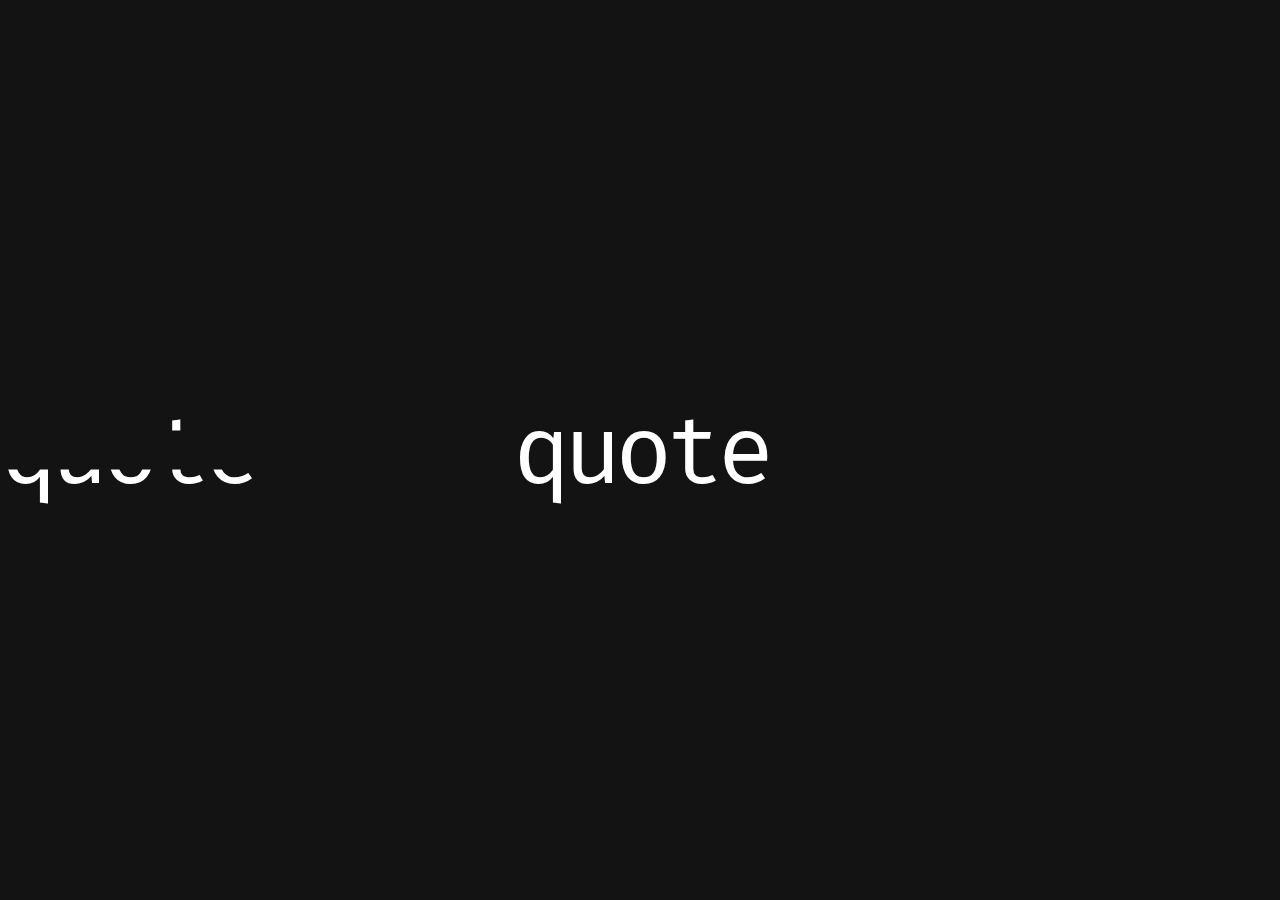
<file: index.html>
<!DOCTYPE html>
<html lang="en">
<head>
    <meta charset="UTF-8">
    <meta name="viewport" content="width=device-width, initial-scale=1.0">
    <title>"QUOTE"</title>
    <link rel="stylesheet" href="main.css">
    <link href="https://fonts.googleapis.com/css?family=Raleway&display=swap" rel="stylesheet">
    <link rel="shortcut icon" href="asas.png" />
</head>
<body>
    <div title ="quote">quote</div>
    
        
</body>
</html>
</file>
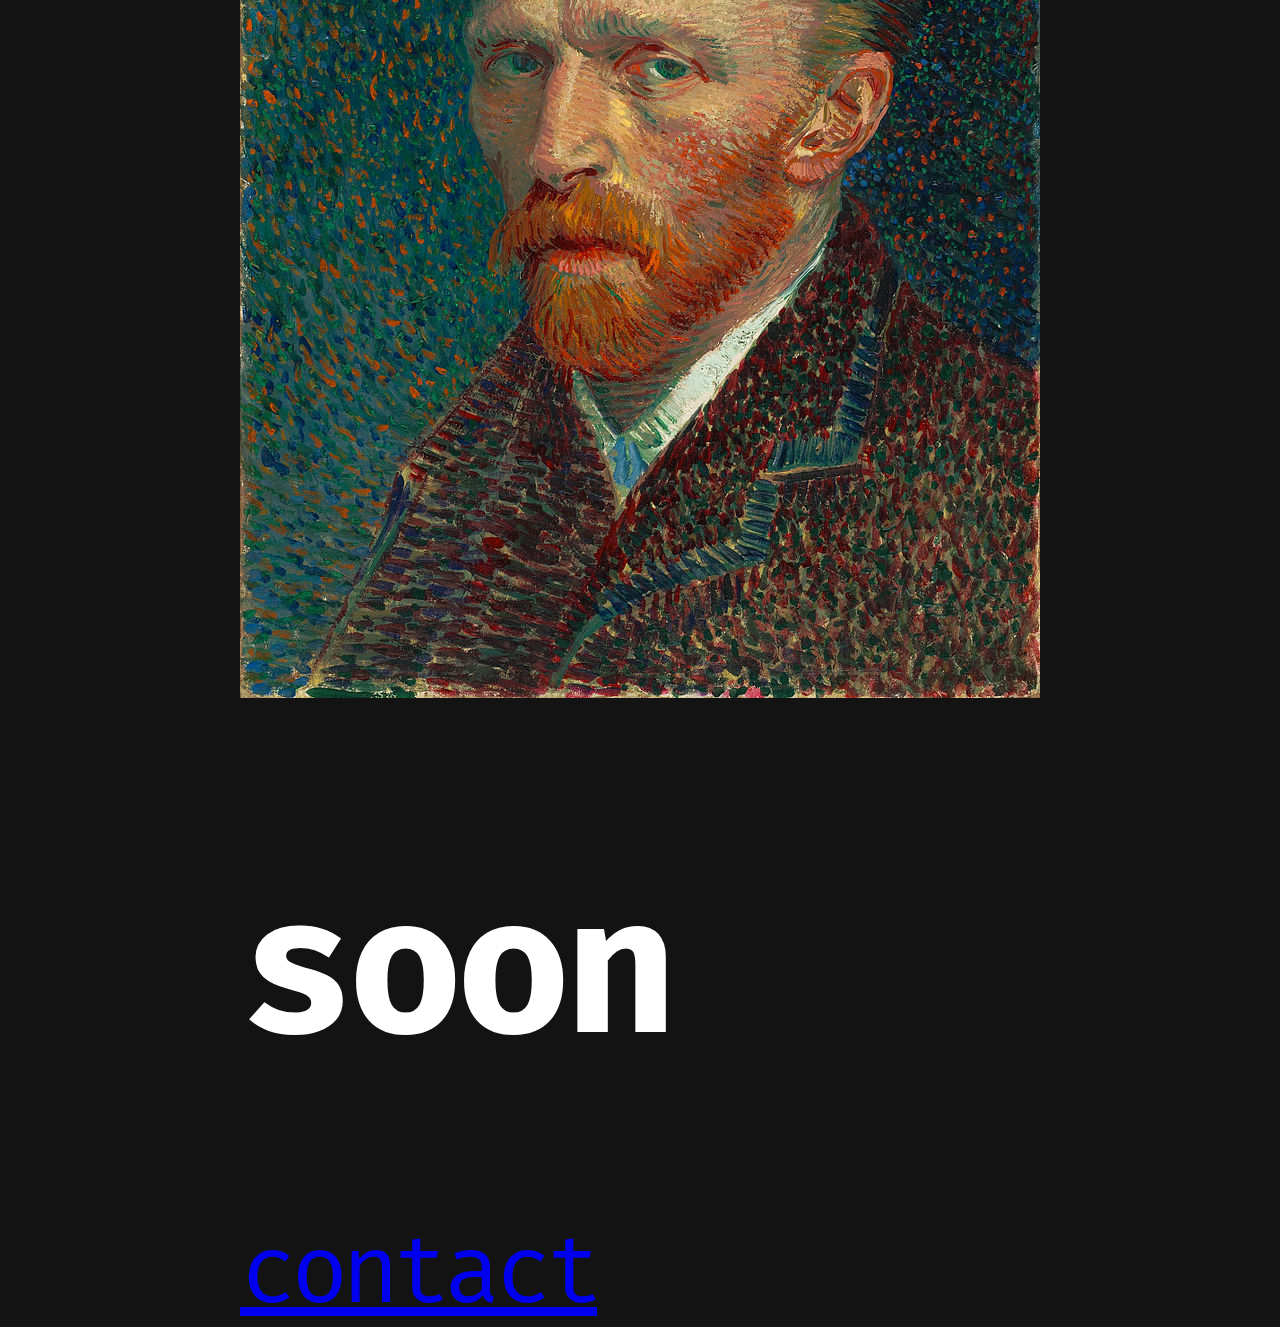
<file: 1.html>
<!DOCTYPE html>
<html>
	<head>
	<meta charset="utf-8" />
	<meta http-equiv="X-UA-Compatible" content="IE=edge,chrome=1" />
	<title>"QUOTE"</title>
	<meta name="keywords" content="quote, quoteclth, clth, "/>
	<link href="main.css" rel="stylesheet" type="text/css" />
    <meta name="viewport" content="width=device-width, initial-scale=1">
	<meta name="HandheldFriendly" content="true">
	<link rel="shortcut icon" href="asas.png" />
	



	</head>



	<body>



		<div class="wrapper">
			<div class="header">
				"quote"

		</div>
             
			<div class="nav">
			
                <img src="hs.jpg">
                


            </div>
            
            
            
            <h1>soon</h1>
            <div id="contact">
            
                <a href="https://m.me/kamilwrobel997" target="blank">contact</a>
                
            </div>    
            
               
            
            
	</body>














	</html>
</file>
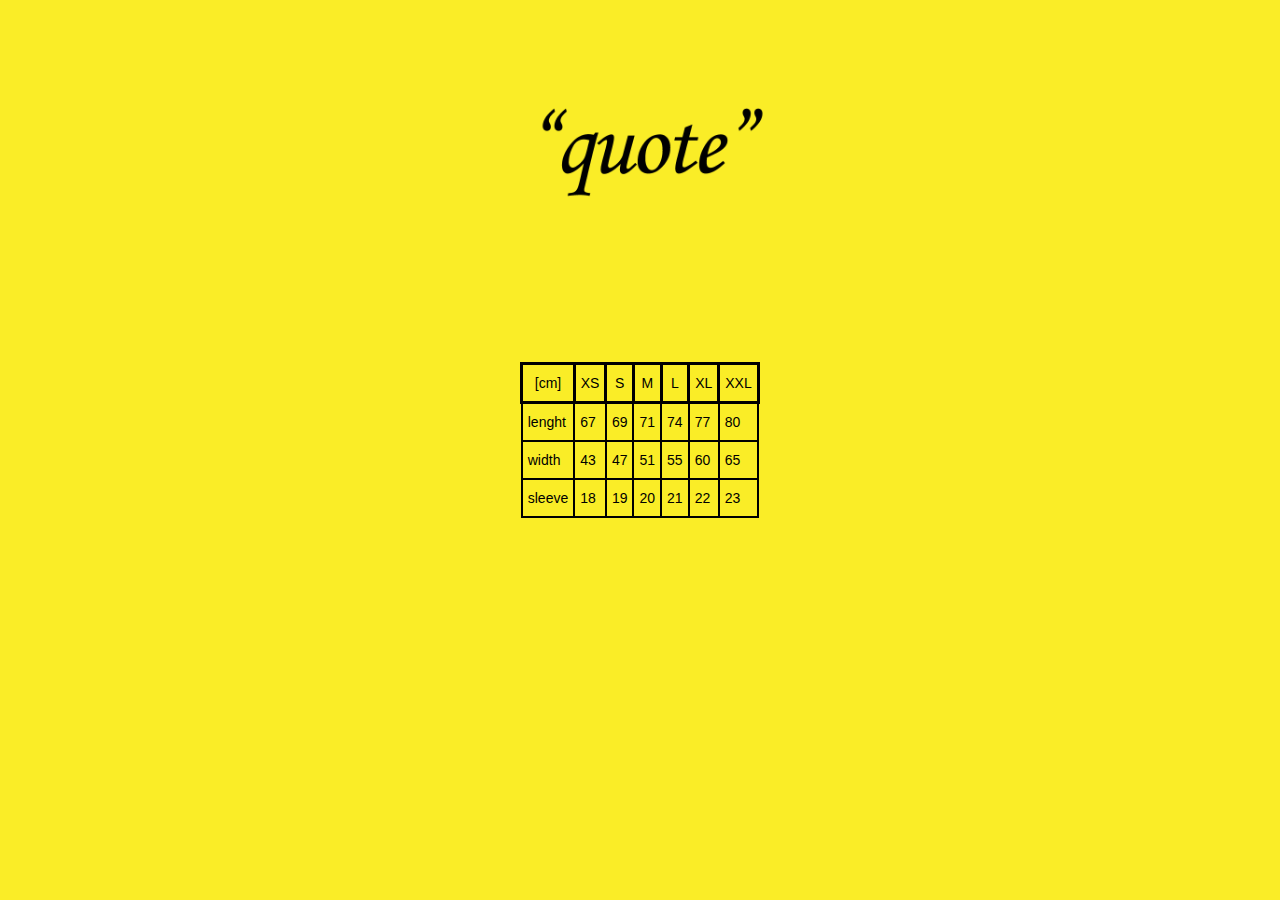
<file: sizechart.html>
<!DOCTYPE html>
<html>
	<head>
	<meta charset="utf-8" />
	<meta http-equiv="X-UA-Compatible" content="IE=edge,chrome=1" />
	<center><title>"QUOTE"</title></center>
	<meta name="keywords" content="quote, quoteclth, clth, "/>
	<link href="sizechart.css" rel="stylesheet" type="text/css" />
	<meta name="viewport" content="width=device-width, initial-scale=1">
	<meta name="HandheldFriendly" content="true">
	<link rel="shortcut icon" href="sc.ico" />

	</head>    



	<body>
        <div id="header">
        
            <a href="https://quoteclth.store"><center><img src="header.png"></center></a>
        
        
        
        </div>
        
        
      <center><table class="tg">
  <tr>
    <th>[cm]</th>
    <th>XS</th>
    <th>S</th>
    <th>M</th>
    <th>L</th>
    <th>XL</th>
    <th>XXL</th>
  </tr>
  <tr>
    <td>lenght</td>
    <td>67</td>
    <td>69</td>
    <td>71</td>
    <td>74</td>
    <td>77</td>
    <td>80</td>
  </tr>
  <tr>
    <td>width</td>
    <td>43</td>
    <td>47</td>
    <td>51</td>
    <td>55</td>
    <td>60</td>
    <td>65</td>
  </tr>
  <tr>
    <td>sleeve</td>
    <td>18</td>
    <td>19</td>
    <td>20</td>
    <td>21</td>
    <td>22</td>
    <td>23</td>
  </tr>
</table></center>






	</body>
    
    
</html>
</file>
<file: main.css>
@import url('https://fonts.googleapis.com/css?family=Fira+Mono:400');

body{ 
  display: flex;
  width: 100vw;
  height: 100vh;
  align-items: center;
  justify-content: center;
  margin: 0;
  background: #131313;
  color: #fff;
  font-size: 96px;
  font-family: 'Fira Mono', monospace;
  letter-spacing: -7px;
}

div{
  animation: glitch 1s linear infinite;
}

@keyframes glitch{
  2%,64%{
    transform: translate(2px,0) skew(0deg);
  }
  4%,60%{
    transform: translate(-2px,0) skew(0deg);
  }
  62%{
    transform: translate(0,0) skew(5deg); 
  }
}

div:before,
div:after{
  content: attr(title);
  position: absolute;
  left: 0;
}

div:before{
  animation: glitchTop 1s linear infinite;
  clip-path: polygon(0 0, 100% 0, 100% 33%, 0 33%);
  -webkit-clip-path: polygon(0 0, 100% 0, 100% 33%, 0 33%);
}

@keyframes glitchTop{
  2%,64%{
    transform: translate(2px,-2px);
  }
  4%,60%{
    transform: translate(-2px,2px);
  }
  62%{
    transform: translate(13px,-1px) skew(-13deg); 
  }
}

div:after{
  animation: glitchBotom 1.5s linear infinite;
  clip-path: polygon(0 67%, 100% 67%, 100% 100%, 0 100%);
  -webkit-clip-path: polygon(0 67%, 100% 67%, 100% 100%, 0 100%);
}

@keyframes glitchBotom{
  2%,64%{
    transform: translate(-2px,0);
  }
  4%,60%{
    transform: translate(-2px,0);
  }
  62%{
    transform: translate(-22px,5px) skew(21deg); 
  }
}
</file>
<file: sizechart.css>
body{
    background-color: rgb(250, 237, 39);

}

img{
    
    width:350px;
    height:350px;

    
}
.tg  {border-collapse:collapse;border-spacing:0;}
.tg td{font-family:Arial, sans-serif;font-size:14px;padding:10px 5px;border-style:solid;border-width:2px;overflow:hidden;word-break:normal;border-color:black;}
.tg th{font-family:Arial, sans-serif;font-size:14px;font-weight:normal;padding:10px 5px;border-style:solid;border-width:2   px;overflow:hidden;word-break:normal;border-color:black;}
.tg .tg-cly1{text-align:left;vertical-align:middle}
.tg .tg-j00t{font-family:Arial, Helvetica, sans-serif !important;;background-color:#000000;text-align:left;vertical-align:middle}
</file>
